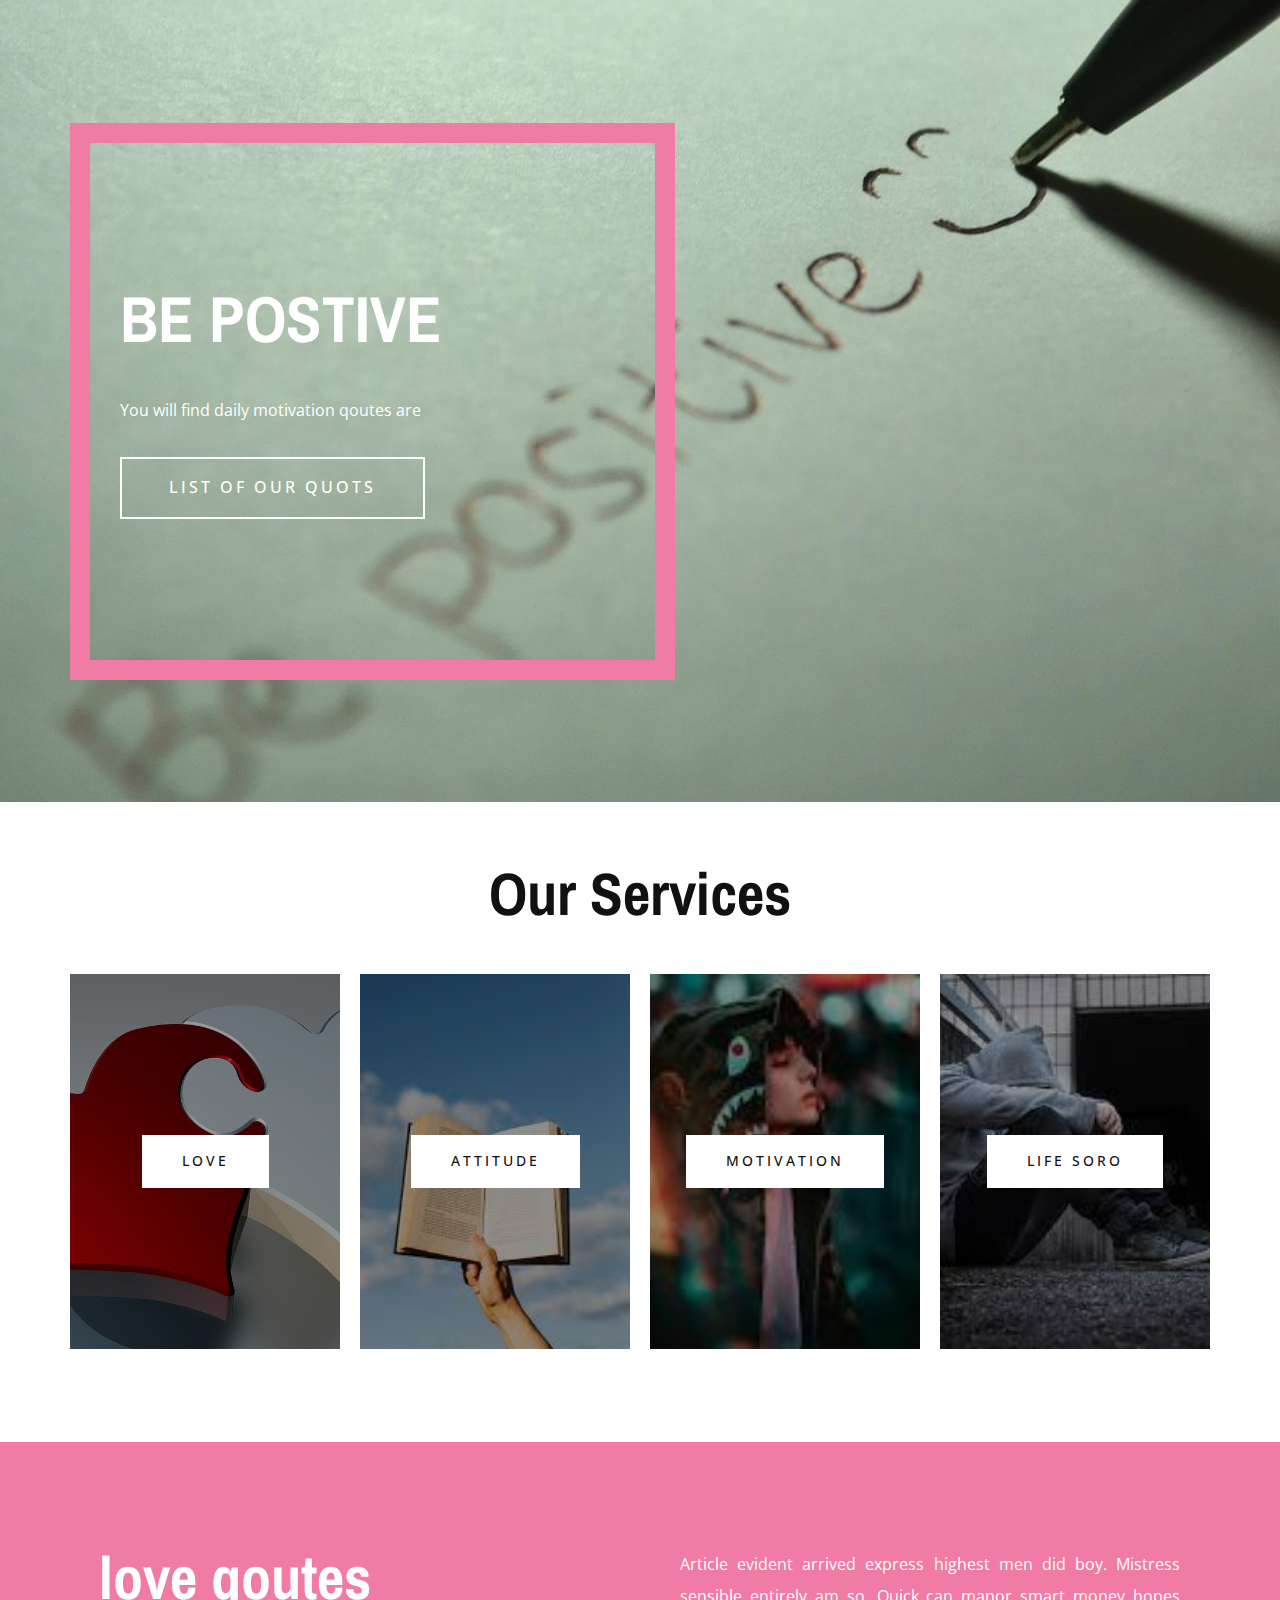
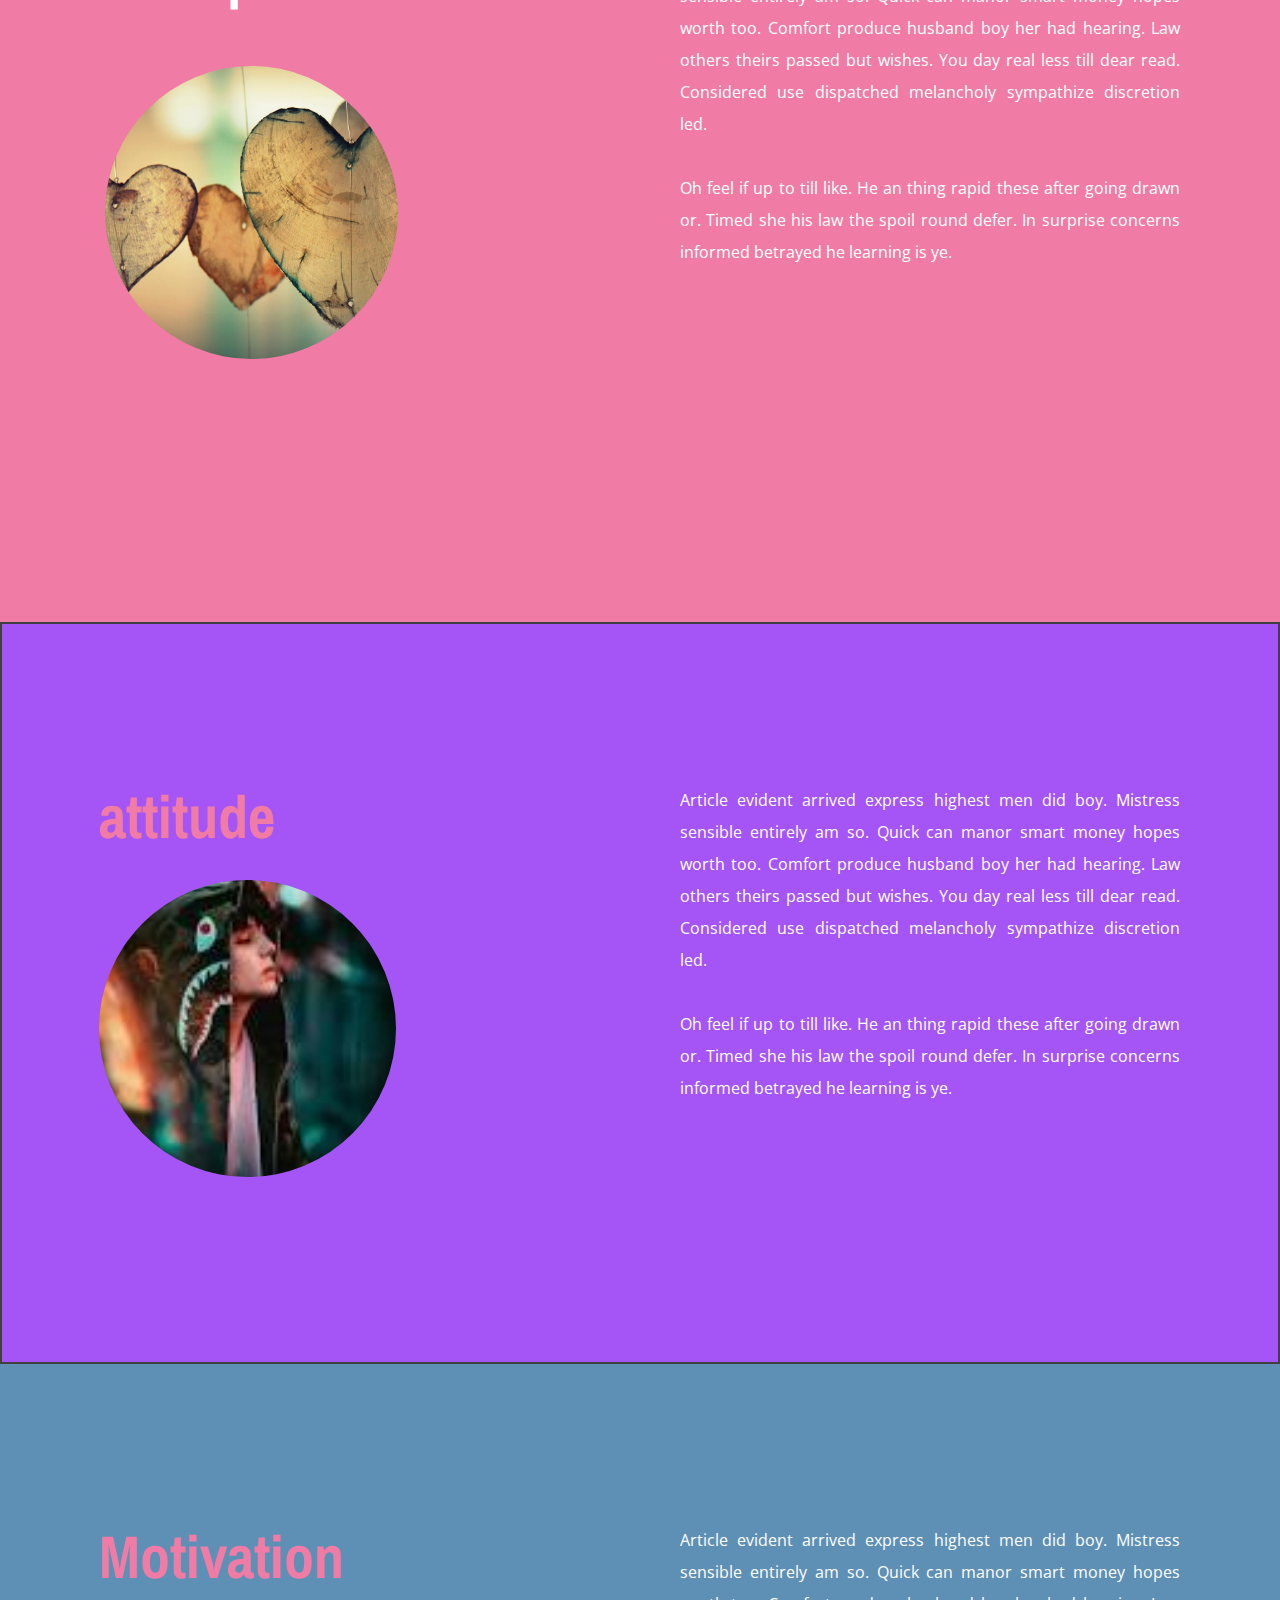
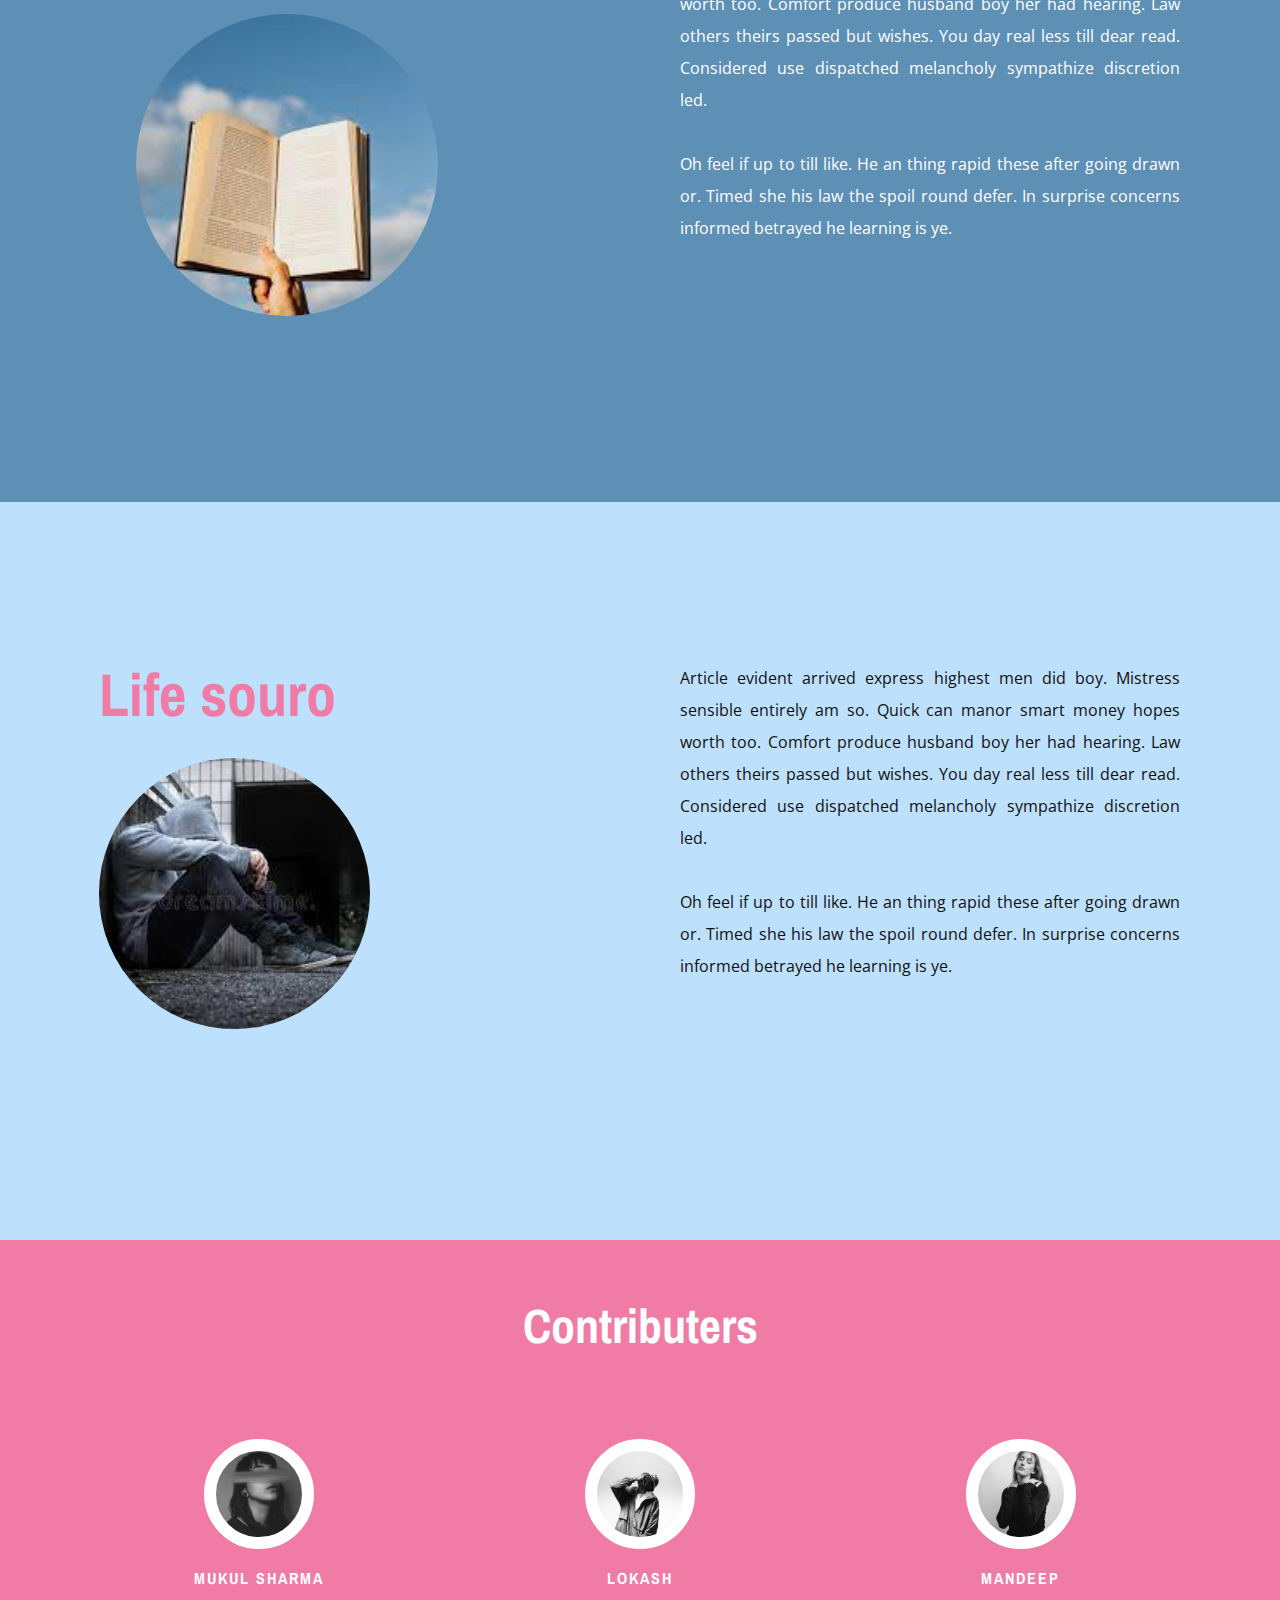
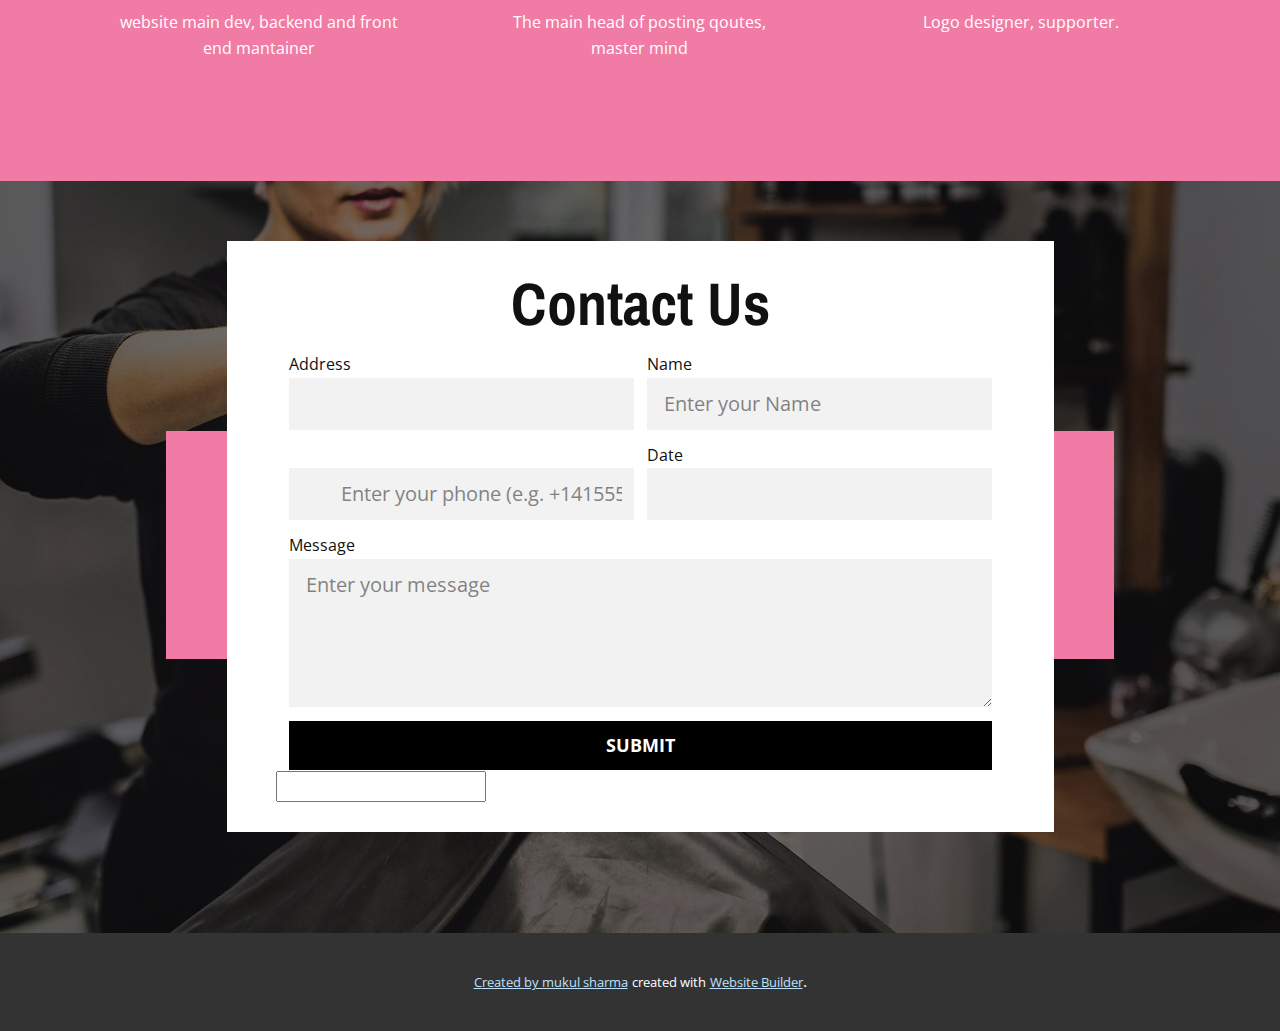
<file: index.html>
<!DOCTYPE html>
<html style="font-size: 16px;" lang="en">

<head>
    <meta name="viewport" content="width=device-width, initial-scale=1.0">
    <meta charset="utf-8">
    <meta name="keywords" content="All you need to be positive">
    <meta name="description" content="">
    <meta name="robots" content="noindex">
    <title>Be positive</title>
    <link rel="stylesheet" href="css/nicepage.css" media="screen">
    <link rel="stylesheet" href="css/Page-1.css" media="screen">
    <script class="u-script" type="text/javascript" src="js/jquery-1.9.1.min.js" defer=""></script>
    <script class="u-script" type="text/javascript" src="js/nicepage.js" "=" " defer=" "></script>
    <meta name=" generator " content=" Nicepage 4.15.10, nicepage.com ">
    <link id=" u-theme-google-font " rel=" stylesheet " href="
        https://fonts.googleapis.com/css?family=Open+Sans:300,300i,400,400i,500,500i,600,600i,700,700i,800,800i|Archivo+Narrow:400,400i,500,500i,600,600i,700,700i ">
    <link id=" u-page-google-font " rel=" stylesheet " href="
        https://fonts.googleapis.com/css?family=Archivo+Narrow:400,400i,500,500i,600,600i,700,700i ">
    
    
    
    
    
    
    
    
    
    <script type=" application/ld+json ">{
		" @context ": " http://schema.org ",
		" @type ": " Organization ",
		" name ": " ",
		" url ": " / "
}</script>
    <meta name=" theme-color " content=" #5db4f7 ">
    <meta property=" og:title " content=" Be positive ">
    <meta property=" og:type " content=" website ">
    <link rel=" canonical " href=" / ">
  </head>
  <body data-home-page="
        https://website2536913.nicepage.io/Page-1.html?version=2587f618-3082-4f8f-8876-689317b0c57f " data-home-page-title="
        Page 1 " class=" u-body u-xl-mode " data-lang=" en "> 
    <section class=" u-align-right u-clearfix u-image u-shading u-section-1 " id=" sec-ba97 " data-image-width="
        1280 " data-image-height=" 989 ">
      <div class=" u-clearfix u-sheet u-valign-middle-xl u-sheet-1 ">
        <div class=" u-align-left u-border-20 u-border-palette-4-base u-container-style u-group
        u-group-1 " data-animation-name=" customAnimationIn " data-animation-duration=" 1500 ">
          <div class=" u-container-layout u-valign-middle u-container-layout-1 ">
            <h1 class=" u-text u-text-1 " data-animation-name=" customAnimationIn " data-animation-duration="
        1500 " data-animation-delay=" 500 "> be POstive<br>
            </h1>
            <p class=" u-text u-text-2 " data-animation-name=" customAnimationIn " data-animation-duration="
        1500 " data-animation-delay=" 500 ">You will find daily motivation qoutes are<br>
            </p>
            <a href=" https://nicepage.one " class=" u-active-white u-border-2 u-border-white u-btn u-button-style
        u-hover-white u-none u-text-active-black u-text-hover-black u-btn-1 " data-animation-name="
        customAnimationIn " data-animation-duration=" 1500 " data-animation-delay=" 500 ">List of our quots<br>
            </a>
          </div>
        </div>
      </div>
    </section>
    <section class=" u-align-center u-clearfix u-section-2 " id=" sec-77dc ">
      <div class=" u-clearfix u-sheet u-valign-middle-md u-valign-middle-sm u-valign-middle-xs u-sheet-1 ">
        <h2 class=" u-text u-text-default u-text-1 " data-animation-name="
        customAnimationIn " data-animation-duration=" 1500 " data-animation-delay=" 750 ">Our Services</h2>
        <div class=" u-expanded-width u-list u-list-1 ">
          <div class=" u-repeater u-repeater-1 ">
            <div class=" u-align-center-lg u-align-center-md u-align-center-sm u-align-center-xs u-align-left-xl
        u-container-style u-image u-list-item u-repeater-item u-shading u-image-1 " src=" " data-image-width="
        1280 " data-image-height=" 646 " data-animation-name=" customAnimationIn " data-animation-duration=" 1500 ">
              <div class=" u-container-layout u-similar-container u-valign-middle u-container-layout-1 ">
                <a href=" https://nicepage.one " class=" u-active-palette-4-base u-align-center u-btn u-button-style
        u-hover-palette-4-base u-text-active-white u-text-hover-white u-white u-btn-1 " data-animation-name="
        customAnimationIn " data-animation-duration=" 1500 " data-animation-delay=" 750 ">Love <br>
                </a>
              </div>
            </div>
            <div class=" u-align-center-lg u-align-center-md u-align-center-sm u-align-center-xs u-align-left-xl
        u-container-style u-image u-list-item u-repeater-item u-shading u-image-2 " src=" " data-image-width="
        183 " data-image-height=" 275 " data-animation-name=" customAnimationIn " data-animation-duration=" 1500 ">
              <div class=" u-container-layout u-similar-container u-valign-middle u-container-layout-2 ">
                <a href=" https://nicepage.one " class=" u-active-palette-4-base u-align-center u-btn u-button-style
        u-hover-palette-4-base u-text-active-white u-text-hover-white u-white u-btn-2 " data-animation-name="
        customAnimationIn " data-animation-duration=" 1500 " data-animation-delay=" 750 ">attitude<br>
                </a>
              </div>
            </div>
            <div class=" u-align-center-lg u-align-center-md u-align-center-sm u-align-center-xs u-align-left-xl
        u-container-style u-image u-list-item u-repeater-item u-shading u-image-3 " src=" " data-image-width="
        118 " data-image-height=" 133 " data-animation-name=" customAnimationIn " data-animation-duration=" 1500 ">
              <div class=" u-container-layout u-similar-container u-valign-middle u-container-layout-3 ">
                <a href=" https://nicepage.one " class=" u-active-palette-4-base u-align-center u-btn u-button-style
        u-hover-palette-4-base u-text-active-white u-text-hover-white u-white u-btn-3 " data-animation-name="
        customAnimationIn " data-animation-duration=" 1500 " data-animation-delay=" 750 ">motivation<br>
                </a>
              </div>
            </div>
            <div class=" u-align-center-lg u-align-center-md u-align-center-sm u-align-center-xs u-align-left-xl
        u-container-style u-image u-list-item u-repeater-item u-shading u-image-4 " src=" " data-image-width="
        275 " data-image-height=" 183 " data-animation-name=" customAnimationIn " data-animation-duration=" 1500 ">
              <div class=" u-container-layout u-similar-container u-valign-middle u-container-layout-4 ">
                <a href=" https://nicepage.one " class=" u-active-palette-4-base u-align-center u-btn u-button-style
        u-hover-palette-4-base u-text-active-white u-text-hover-white u-white u-btn-4 " data-animation-name="
        customAnimationIn " data-animation-duration=" 1500 " data-animation-delay=" 750 ">life soro<br>
                </a>
              </div>
            </div>
          </div>
        </div>
      </div>
    </section>
    <section class=" u-clearfix u-palette-4-base u-section-3 " id=" carousel_0b26 ">
      <div class=" u-clearfix u-sheet u-sheet-1 ">
        <div class=" u-clearfix u-expanded-width u-gutter-20 u-layout-wrap u-layout-wrap-1 ">
          <div class=" u-layout ">
            <div class=" u-layout-row ">
              <div class=" u-align-left u-container-style u-layout-cell u-size-30
        u-layout-cell-1 " data-animation-name=" customAnimationIn " data-animation-duration="
        1500 " data-animation-delay=" 0 ">
                <div class=" u-container-layout u-container-layout-1 ">
                  <h2 class=" u-text u-text-body-alt-color u-text-1 ">love qoutes<br>
                  </h2>
                  <div class=" u-image u-image-circle u-image-1 " alt=" " data-image-width=" 1280 " data-image-height="
        855 "></div>
                </div>
              </div>
              <div class=" u-align-justify u-container-style u-layout-cell u-shape-rectangle u-size-30 u-layout-cell-2 ">
                <div class=" u-container-layout u-container-layout-2 ">
                  <p class=" u-text u-text-body-alt-color u-text-default u-text-2 " data-animation-name="
        customAnimationIn " data-animation-duration=" 1500 " data-animation-delay=" 0 ">Article evident arrived express highest men did boy. Mistress sensible entirely am so. Quick can manor smart money hopes worth too. Comfort produce husband boy her had hearing. Law others theirs passed but wishes. You day real less till dear read. Considered use dispatched melancholy sympathize discretion led.&nbsp;<br>
                    <br>Oh feel if up to till like.&nbsp;He an thing rapid these after going drawn or. Timed she his law the spoil round defer. In surprise concerns informed betrayed he learning is ye.
                  </p>
                </div>
              </div>
            </div>
          </div>
        </div>
      </div>
    </section>
    <section class=" u-border-2 u-border-grey-75 u-clearfix u-palette-3-light-1 u-section-4 " id=" carousel_a47b ">
      <div class=" u-clearfix u-sheet u-valign-middle u-sheet-1 ">
        <div class=" u-clearfix u-expanded-width u-gutter-20 u-layout-wrap u-layout-wrap-1 ">
          <div class=" u-gutter-0 u-layout ">
            <div class=" u-layout-row ">
              <div class=" u-align-left u-container-style u-layout-cell u-size-30 u-layout-cell-1 " data-href="
        https://nicepage.com ">
                <div class=" u-container-layout u-valign-top u-container-layout-1 ">
                  <h2 class=" u-text u-text-palette-4-base u-text-1 " data-animation-name="
        customAnimationIn " data-animation-duration=" 1500 " data-animation-delay=" 500 ">attitude<br>
                  </h2>
                  <div class=" u-image u-image-circle u-preserve-proportions u-image-1 " alt=" " data-image-width="
        118 " data-image-height=" 133 "></div>
                </div>
              </div>
              <div class=" u-align-justify u-container-style u-layout-cell u-size-30 u-layout-cell-2 ">
                <div class=" u-container-layout u-container-layout-2 ">
                  <p class=" u-text u-text-default u-text-2 " data-animation-name="
        customAnimationIn " data-animation-duration=" 1500 " data-animation-delay=" 0 ">Article evident arrived express highest men did boy. Mistress sensible entirely am so. Quick can manor smart money hopes worth too. Comfort produce husband boy her had hearing. Law others theirs passed but wishes. You day real less till dear read. Considered use dispatched melancholy sympathize discretion led.&nbsp;<br>
                    <br>Oh feel if up to till like.&nbsp;He an thing rapid these after going drawn or. Timed she his law the spoil round defer. In surprise concerns informed betrayed he learning is ye.
                  </p>
                </div>
              </div>
            </div>
          </div>
        </div>
      </div>
    </section>
    <section class=" u-clearfix u-palette-1-dark-1 u-section-5 " id=" carousel_618d ">
      <div class=" u-clearfix u-sheet u-valign-middle u-sheet-1 ">
        <div class=" u-clearfix u-expanded-width u-gutter-20 u-layout-wrap u-layout-wrap-1 ">
          <div class=" u-layout ">
            <div class=" u-layout-row ">
              <div class=" u-align-left u-container-style u-layout-cell u-size-25-md u-size-25-sm u-size-25-xs
        u-size-30-lg u-size-30-xl u-layout-cell-1 ">
                <div class=" u-container-layout u-valign-top u-container-layout-1 ">
                  <h2 class=" u-text u-text-palette-4-base u-text-1 " data-animation-name="
        customAnimationIn " data-animation-duration=" 1500 " data-animation-delay=" 500 ">Motivation<br>
                  </h2>
                  <div class=" u-image u-image-circle u-image-1 " alt=" " data-image-width=" 183 " data-image-height="
        275 "></div>
                </div>
              </div>
              <div class=" u-align-justify u-container-style u-layout-cell u-shape-rectangle u-size-30-lg u-size-30-xl
        u-size-35-md u-size-35-sm u-size-35-xs u-layout-cell-2 ">
                <div class=" u-container-layout u-container-layout-2 ">
                  <p class=" u-text u-text-default u-text-2 " data-animation-name="
        customAnimationIn " data-animation-duration=" 1500 " data-animation-delay=" 0 ">Article evident arrived express highest men did boy. Mistress sensible entirely am so. Quick can manor smart money hopes worth too. Comfort produce husband boy her had hearing. Law others theirs passed but wishes. You day real less till dear read. Considered use dispatched melancholy sympathize discretion led.&nbsp;<br>
                    <br>Oh feel if up to till like.&nbsp;He an thing rapid these after going drawn or. Timed she his law the spoil round defer. In surprise concerns informed betrayed he learning is ye.
                  </p>
                </div>
              </div>
            </div>
          </div>
        </div>
      </div>
    </section>
    <section class=" u-clearfix u-palette-1-light-2 u-section-6 " id=" carousel_dd44 ">
      <div class=" u-clearfix u-sheet u-valign-middle u-sheet-1 ">
        <div class=" u-clearfix u-expanded-width u-gutter-20 u-layout-wrap u-layout-wrap-1 ">
          <div class=" u-layout ">
            <div class=" u-layout-row ">
              <div class=" u-align-left u-container-style u-layout-cell u-size-25-md u-size-25-sm u-size-25-xs
        u-size-30-lg u-size-30-xl u-layout-cell-1 ">
                <div class=" u-container-layout u-valign-top u-container-layout-1 ">
                  <h2 class=" u-text u-text-palette-4-base u-text-1 " data-animation-name="
        customAnimationIn " data-animation-duration=" 1500 " data-animation-delay=" 500 ">Life souro<br>
                  </h2>
                  <div class=" u-image u-image-circle u-image-1 " alt=" " data-image-width=" 275 " data-image-height="
        183 "></div>
                </div>
              </div>
              <div class=" u-align-justify u-container-style u-layout-cell u-shape-rectangle u-size-30-lg u-size-30-xl
        u-size-35-md u-size-35-sm u-size-35-xs u-layout-cell-2 ">
                <div class=" u-container-layout u-container-layout-2 ">
                  <p class=" u-text u-text-default u-text-2 " data-animation-name="
        customAnimationIn " data-animation-duration=" 1500 " data-animation-delay=" 0 ">Article evident arrived express highest men did boy. Mistress sensible entirely am so. Quick can manor smart money hopes worth too. Comfort produce husband boy her had hearing. Law others theirs passed but wishes. You day real less till dear read. Considered use dispatched melancholy sympathize discretion led.&nbsp;<br>
                    <br>Oh feel if up to till like.&nbsp;He an thing rapid these after going drawn or. Timed she his law the spoil round defer. In surprise concerns informed betrayed he learning is ye.
                  </p>
                </div>
              </div>
            </div>
          </div>
        </div>
      </div>
    </section>
    <section class=" u-align-center u-clearfix u-palette-4-base u-section-7 " id=" carousel_fdbc ">
      <div class=" u-clearfix u-sheet u-sheet-1 ">
        <h2 class=" u-text u-text-body-alt-color u-text-default u-text-1 " data-animation-name="
        customAnimationIn " data-animation-duration=" 1500 " data-animation-delay=" 0 ">Contributers<br>
        </h2>
        <div class=" u-expanded-width-xs u-list u-list-1 ">
          <div class=" u-repeater u-repeater-1 ">
            <div class=" u-align-center u-container-style u-list-item u-repeater-item u-shape-rectangle ">
              <div class=" u-container-layout u-similar-container u-container-layout-1 ">
                <div alt=" " class=" u-border-12 u-border-white u-image u-image-circle u-image-1 " data-image-width="
        864 " data-image-height=" 1080 " data-animation-name=" customAnimationIn " data-animation-duration="
        1500 " data-animation-delay=" 0 "></div>
                <h6 class=" u-text u-text-body-alt-color u-text-default u-text-2 " data-animation-name="
        customAnimationIn " data-animation-duration=" 1500 " data-animation-delay=" 500 ">
                  <a class=" u-active-none u-border-none u-btn u-button-link u-button-style u-hover-none u-none
        u-text-body-alt-color u-btn-1 " href=" https://www.instagram.com/mukul_sharma_96/ " target=" _blank ">Mukul Sharma<br>
                  </a>
                </h6>
                <p class=" u-text u-text-body-alt-color u-text-3 " data-animation-name="
        customAnimationIn " data-animation-duration=" 1500 " data-animation-delay=" 500 ">website main dev, backend and front end mantainer<br>
                </p>
              </div>
            </div>
            <div class=" u-align-center u-container-style u-list-item u-repeater-item u-shape-rectangle ">
              <div class=" u-container-layout u-similar-container u-container-layout-2 ">
                <div alt=" " class=" u-border-12 u-border-white u-image u-image-circle u-image-2 " data-image-width="
        980 " data-image-height=" 1500 " data-animation-name=" customAnimationIn " data-animation-duration="
        1500 " data-animation-delay=" 0 "></div>
                <h6 class=" u-text u-text-body-alt-color u-text-default u-text-4 " data-animation-name="
        customAnimationIn " data-animation-duration=" 1500 " data-animation-delay=" 500 ">
                  <a class=" u-active-none u-border-none u-btn u-button-link u-button-style u-hover-none u-none
        u-text-body-alt-color u-btn-2 " href=" https://www.instagram.com/lokesh.deoli_/ " target=" _blank ">Lokash<br>
                  </a>
                </h6>
                <p class=" u-text u-text-body-alt-color u-text-5 " data-animation-name="
        customAnimationIn " data-animation-duration=" 1500 " data-animation-delay=" 500 ">The main head of posting qoutes, master mind <br>
                </p>
              </div>
            </div>
            <div class=" u-align-center u-container-style u-list-item u-repeater-item u-shape-rectangle ">
              <div class=" u-container-layout u-similar-container u-container-layout-3 ">
                <div alt=" " class=" u-border-12 u-border-white u-image u-image-circle u-image-3 " data-image-width="
        1000 " data-image-height=" 1500 " data-animation-name=" customAnimationIn " data-animation-duration="
        1500 " data-animation-delay=" 0 "></div>
                <h6 class=" u-text u-text-body-alt-color u-text-default u-text-6 " data-animation-name="
        customAnimationIn " data-animation-duration=" 1500 " data-animation-delay=" 500 ">
                  <a class=" u-active-none u-border-none u-btn u-button-link u-button-style u-hover-none u-none
        u-text-body-alt-color u-btn-3 " href=" https://www.instagram.com/mandeepkaur.32/ ">Mandeep</a>
                </h6>
                <p class=" u-text u-text-body-alt-color u-text-7 " data-animation-name="
        customAnimationIn " data-animation-duration=" 1500 " data-animation-delay=" 500 ">Logo designer, supporter.<br>
                </p>
              </div>
            </div>
          </div>
        </div>
      </div>
    </section>
    <section class=" u-align-center u-clearfix u-image u-shading u-section-8 " id=" carousel_8017 " data-image-width="
        1920 " data-image-height=" 1080 ">
      <div class=" u-clearfix u-sheet u-sheet-1 ">
        <div class=" u-palette-4-base u-shape u-shape-rectangle u-shape-1 " data-animation-name="
        customAnimationIn " data-animation-duration=" 1500 " data-animation-delay=" 500 "></div>
        <div class=" u-container-style u-expanded-width-sm u-expanded-width-xs u-group u-white
        u-group-1 " data-animation-name=" customAnimationIn " data-animation-duration=" 1500 " data-animation-delay=" 0 ">
          <div class=" u-container-layout u-valign-middle-lg u-valign-middle-xl u-container-layout-1 ">
            <h2 class=" u-align-center u-text u-text-default u-text-1 " data-animation-name="
        customAnimationIn " data-animation-duration=" 1500 " data-animation-delay=" 750 ">Contact Us</h2>
            <div class=" u-form u-form-1 ">
              <form action=" //publish.nicepage.com/Form/Process " method=" POST " class=" u-clearfix u-form-spacing-13
        u-form-vertical u-inner-form " style=" padding: 0; " source=" email " name=" form ">
                <div class=" u-form-email u-form-group u-form-partition-factor-2 ">
                  <label for=" email-f18c " class=" u-label ">Address</label>
                  <input type=" email " placeholder=" " id=" email-f18c " name=" email " class=" u-grey-5 u-input
        u-input-rectangle u-input-1 " required=" ">
                </div>
                <div class=" u-form-group u-form-name u-form-partition-factor-2 ">
                  <label for=" name-f18c " class=" u-label ">Name</label>
                  <input type=" text " placeholder=" Enter your Name " id=" name-f18c " name=" name " class=" u-grey-5
        u-input u-input-rectangle u-input-2 " required=" ">
                </div>
                <div class=" u-form-group u-form-partition-factor-2 u-form-phone u-form-group-3 ">
                  <label for=" phone-cbff " class=" u-form-control-hidden u-label ">Phone</label>
                  <input type=" tel " pattern="
        \+?\d{0,2}[\s\(\-]?([0-9]{3})[\s\)\-]?([\s\-]?)([0-9]{3})[\s\-]?([0-9]{2})[\s\-]?([0-9]{2}) " placeholder="
        Enter your phone (e.g. +14155552675) " id=" phone-cbff " name=" phone " class=" u-grey-5 u-input
        u-input-rectangle u-input-3 " required=" ">
                </div>
                <div class=" u-form-date u-form-group u-form-partition-factor-2 u-form-group-4 ">
                  <label for=" date-33f9 " class=" u-label ">Date</label>
                  <input type=" date " placeholder=" " id=" date-33f9 " name=" date " class=" u-grey-5 u-input
        u-input-rectangle u-input-4 " required=" ">
                </div>
                <div class=" u-form-group u-form-message u-form-group-5 ">
                  <label for=" message-1015 " class=" u-label ">Message</label>
                  <textarea placeholder=" Enter your message " rows=" 4 " cols=" 50 " id=" message-1015 " name="
        message-1 " class=" u-grey-5 u-input u-input-rectangle u-input-5 " required=" "></textarea>
                </div>
                <div class=" u-align-left u-form-group u-form-submit ">
                  <a href=" mailto:mukullokash@gmail.com?subject=Someone%20Viewd%20our%20website%20 " class=" u-black
        u-btn u-btn-submit u-button-style u-btn-1 ">Submit</a>
                  <input type=" submit " value=" submit " class=" u-form-control-hidden ">
                </div>
                <div class=" u-form-send-message u-form-send-success "> Thank you! Your message has been sent. </div>
                <div class=" u-form-send-error u-form-send-message "> Unable to send your message. Please fix errors then try again. </div>
                <input type=" hidden " value=" " name=" recaptchaResponse ">
              </form>
            </div>
          </div>
        </div>
      </div>
    </section>
    
    
    
    <section class=" u-backlink u-clearfix u-grey-80 ">
      <a class=" u-link " href=" https://github/mukul_sharma_96 " target=" _blank ">
        <span>created by mukul sharma</span>
      </a>
      <p class=" u-text ">
        <span>created with</span>
      </p>
      <a class=" u-link " href=" https://github/mukul_sharma_96 " target=" _blank ">
        <span>Website Builder</span>
      </a>. 
    </section>
  
</body></html>
</file>
